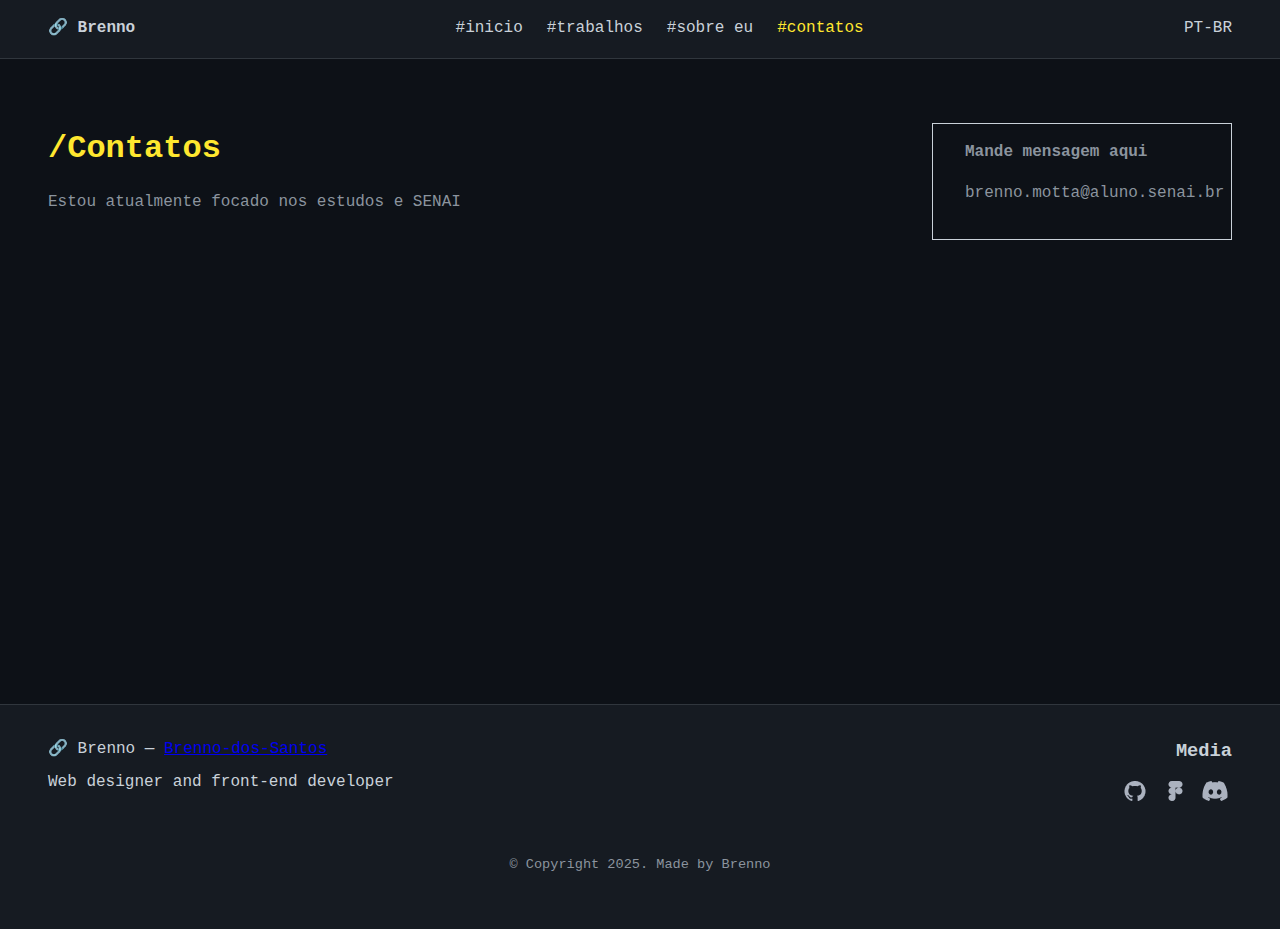
<file: contatos.html>
<!DOCTYPE html>
<html lang="en">
<head>
    <meta charset="UTF-8">
    <meta name="viewport" content="width=device-width, initial-scale=1.0">
    <title></title>
    <link rel="stylesheet" href="style3.css">
</head>
<body>
    <header>
        <div class="logo">🔗 Brenno</div>
        <nav>
          
          <ul>
            <li><a href="inicio.html">#inicio</a></li>
            <li><a href="projetos.html">#trabalhos</a></li>
            <li><a href="sobreEU.html">#sobre eu</a></li>
            <li><a href="contatos" class="ativo">#contatos</a></li>
          </ul>
        </nav>
        <div>PT-BR </div>
      </header>
    
 
      <main>
        <section class="contatos">
            <div>
          <h1>/Contatos</h1>
          <p>Estou atualmente focado nos estudos e SENAI</p>
    </div>
          <div class="contato-card">
            <p><strong>Mande mensagem aqui</strong></p>
            <p> brenno.motta@aluno.senai.br</p>
          </div>
        </section>
      </main>
    
      <!-- FOOTER -->
      <footer>
        <div class="info">
          <p>🔗 Brenno — <a href="https://github.com/Brenno-dos-Santos">Brenno-dos-Santos</a></p>
          <p>Web designer and front-end developer</p>
        </div>
        <div class="media">
          <h3>Media</h3>
          <div class="icons">
        <img src="img/Group 22.png" alt="">
          </div>
        </div>
        <div class="copy">
          <p>© Copyright 2025. Made by Brenno</p>
        </div>
      </footer>
</body>
</html>
</file>
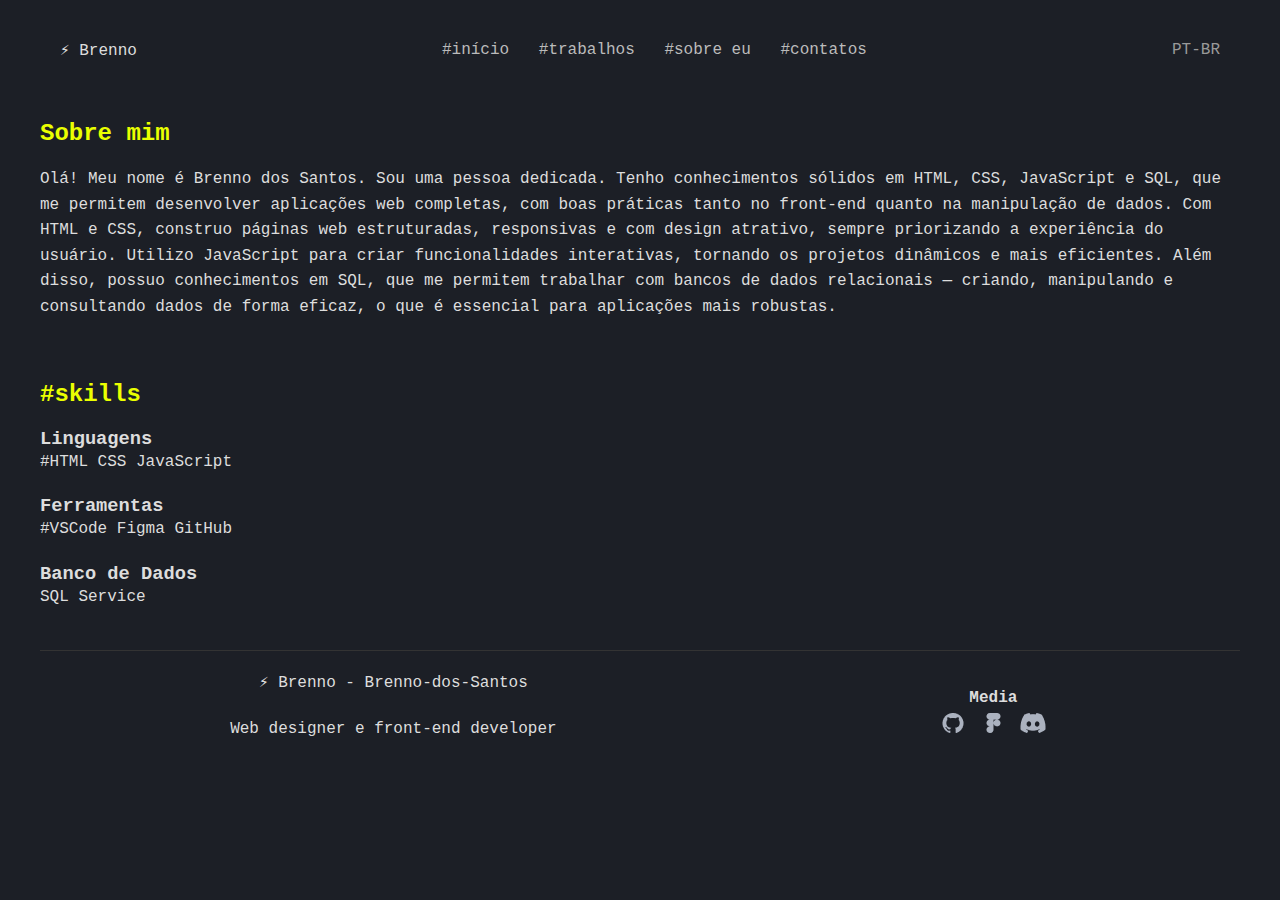
<file: index2.html>
<!DOCTYPE html>
<html lang="pt-BR">
<head>
  <meta charset="UTF-8">
  <meta name="viewport" content="width=device-width, initial-scale=1.0">
  <title>Portfólio - Brenno</title>
  <link rel="stylesheet" href="style2.css">
</head>
<body>


  <!-- Conteúdo principal -->
  <main>
    <!-- Navbar -->
    <header class="topbar">
      <span>⚡ Brenno</span>
      <nav>
        <a href="index.html">#início</a>
        <a href="#">#trabalhos</a>
        <a href="index2.html">#sobre eu</a>
        <a href="#">#contatos</a>
      </nav>
      <span class="lang">PT-BR </span>
    </header>

    <!-- Sobre mim -->
    <section  class="sobre">
      <h2>Sobre mim</h2>
      <p>
        Olá! Meu nome é Brenno dos Santos. Sou uma pessoa dedicada. Tenho conhecimentos sólidos em HTML, CSS, JavaScript e SQL, que me permitem desenvolver aplicações web completas, com boas práticas tanto no front-end quanto na manipulação de dados.
        Com HTML e CSS, construo páginas web estruturadas, responsivas e com design atrativo, sempre priorizando a experiência do usuário. Utilizo JavaScript para criar funcionalidades interativas, tornando os projetos dinâmicos e mais eficientes.
        Além disso, possuo conhecimentos em SQL, que me permitem trabalhar com bancos de dados relacionais — criando, manipulando e consultando dados de forma eficaz, o que é essencial para aplicações mais robustas.
      </p>
    </section>

    <!-- Skills -->
    <section  class="skills">
      <h2>#skills</h2>
      <div class="skills-grid">
        <div>
          <h3>Linguagens</h3>
          <p>#HTML CSS JavaScript</p>
        </div>
        <div>
          <h3>Ferramentas</h3>
          <p>#VSCode Figma GitHub</p>
        </div>
        <div>
          <h3>Banco de Dados</h3>
          <p>SQL Service</p>
        </div>
      </div>
    </section>

    <!-- Rodapé -->
    <footer>
      <div class="footer-left">
       <p> ⚡ Brenno - Brenno-dos-Santos </p>
      <p>  Web designer e front-end developer</p>
      </div>
      <div class="footer-right">
        <h4>Media</h4>
     <img src="img/Group 22.png" alt="">
      </div>
    </footer>
  </main>
</body>
</html>
</file>
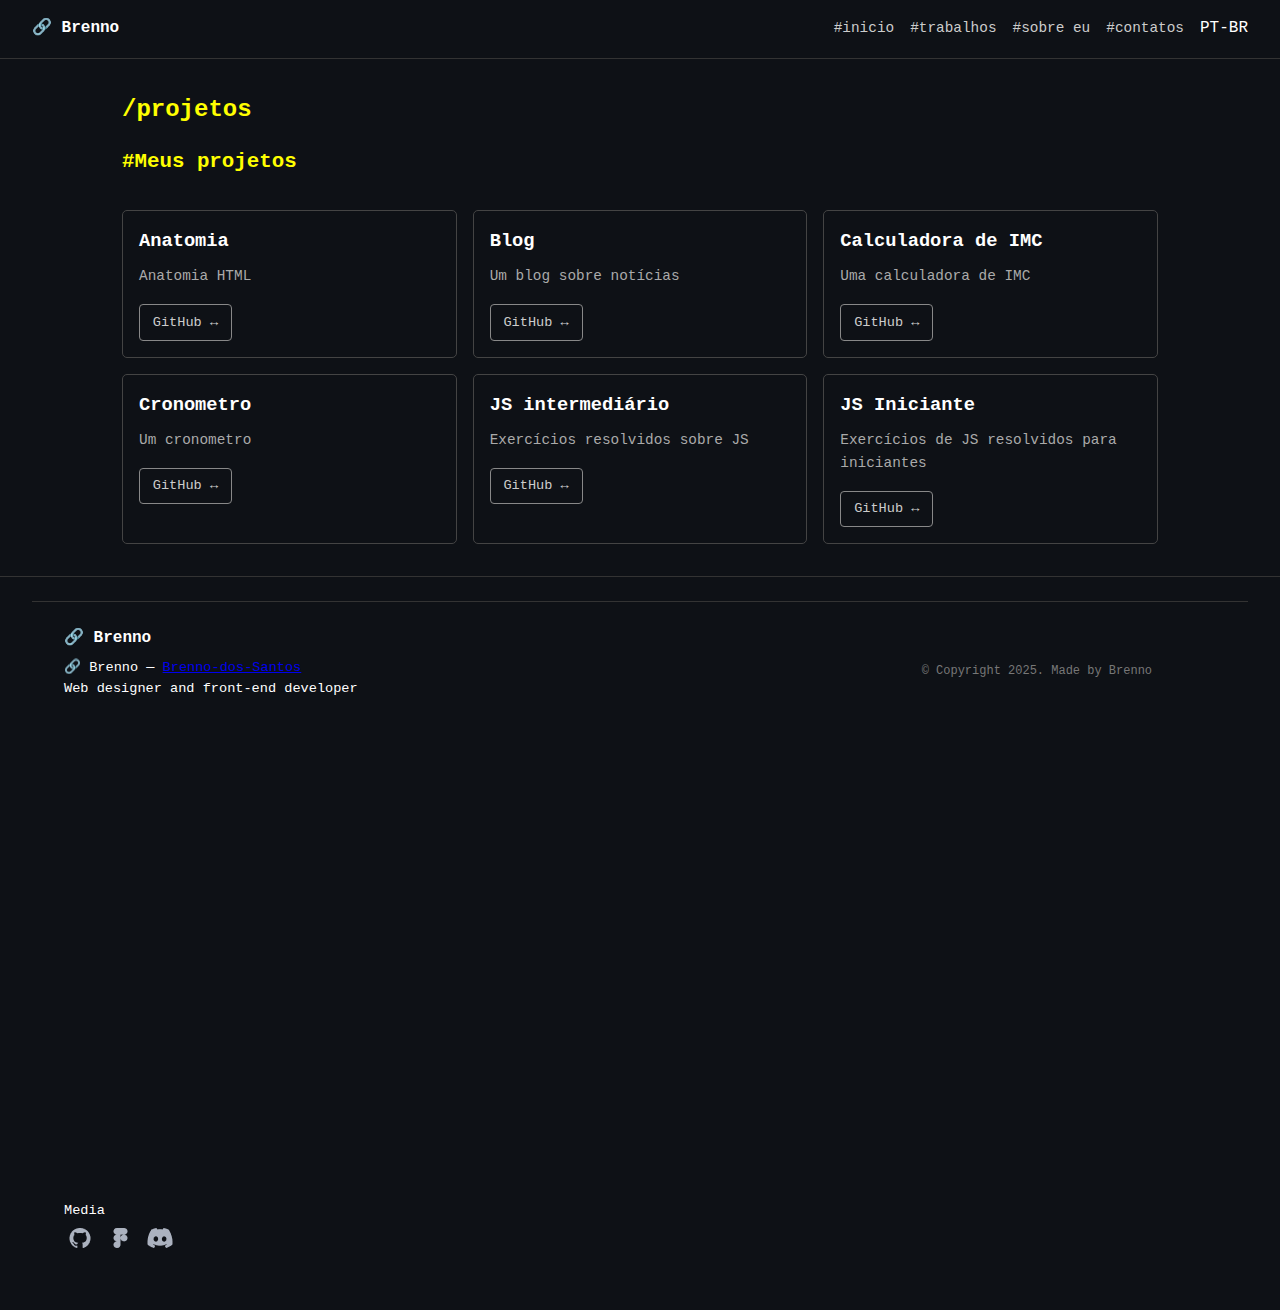
<file: projetos.html>
<!DOCTYPE html>
<html lang="en">
<head>
    <meta charset="UTF-8">
    <meta name="viewport" content="width=device-width, initial-scale=1.0">
    <title>projetos</title>
    <link rel="stylesheet" href="style4.css">
</head>
<body>
    <header>
        <h1>🔗 Brenno</h1>
        <nav>
          <ul>
            <li><a href="inicio.html">#inicio</a></li>
            <li><a href="projetos.html">#trabalhos</a></li>
            <li><a href="sobreEU.html">#sobre eu</a></li>
            <li><a href="contatos.html">#contatos</a></li>
            <li>PT-BR</li>
          </ul>
        </nav>
      </header>
    
      <main>
        <h2 class="path">/projetos</h2>
        <h3 class="title">#Meus projetos</h3>
    
        <div class="projects">
          <div class="card">
            <h3>Anatomia</h3>
            <p>Anatomia HTML</p>
            <a href="https://anatomia-3g1b.onrender.com" class="btn">GitHub ↔</a>
          </div>
    
          <div class="card">
            <h3>Blog</h3>
            <p>Um blog sobre notícias</p>
            <a href="https://brenno-dos-santos.github.io/Blog/" class="btn">GitHub ↔</a>
          </div>
    
          
          <div class="card">
            <h3>Calculadora de IMC</h3>
            <p>Uma calculadora de IMC</p>
            <a href="https://calculadoraimc-ojg6.onrender.com" class="btn">GitHub ↔</a>
          </div>
    
          <div class="card">
            <h3>Cronometro</h3>
            <p>Um cronometro</p>
            <a href="https://cronometro-zbf2.onrender.com" class="btn">GitHub ↔</a>
          </div>
    
          <div class="card">
            <h3>JS intermediário</h3>
            <p>Exercícios resolvidos sobre JS</p>
            <a href="https://js-intermediario.onrender.com" class="btn">GitHub ↔</a>
          </div>
    
          <div class="card">
            <h3>JS Iniciante</h3>
            <p>Exercícios de JS resolvidos para iniciantes</p>
            <a href="https://js-iniciante.onrender.com" class="btn">GitHub ↔</a>
          </div>
        </div>
      </main>
    
      <footer>
        <footer>
            <div class="footer-left">
              <h2>🔗 Brenno</h2>
              <p>🔗 Brenno — <a href="https://github.com/Brenno-dos-Santos">Brenno-dos-Santos</a></p>
              <p>Web designer and front-end developer</p>
            </div>
          
            <div class="copy">
              © Copyright 2025. Made by Brenno
            </div>
          
            <div class="footer-right">
              <p>Media</p>
              <img src="img/Group 22.png" alt="">
            </div>
          </footer>
    
</body>
</html>
</file>
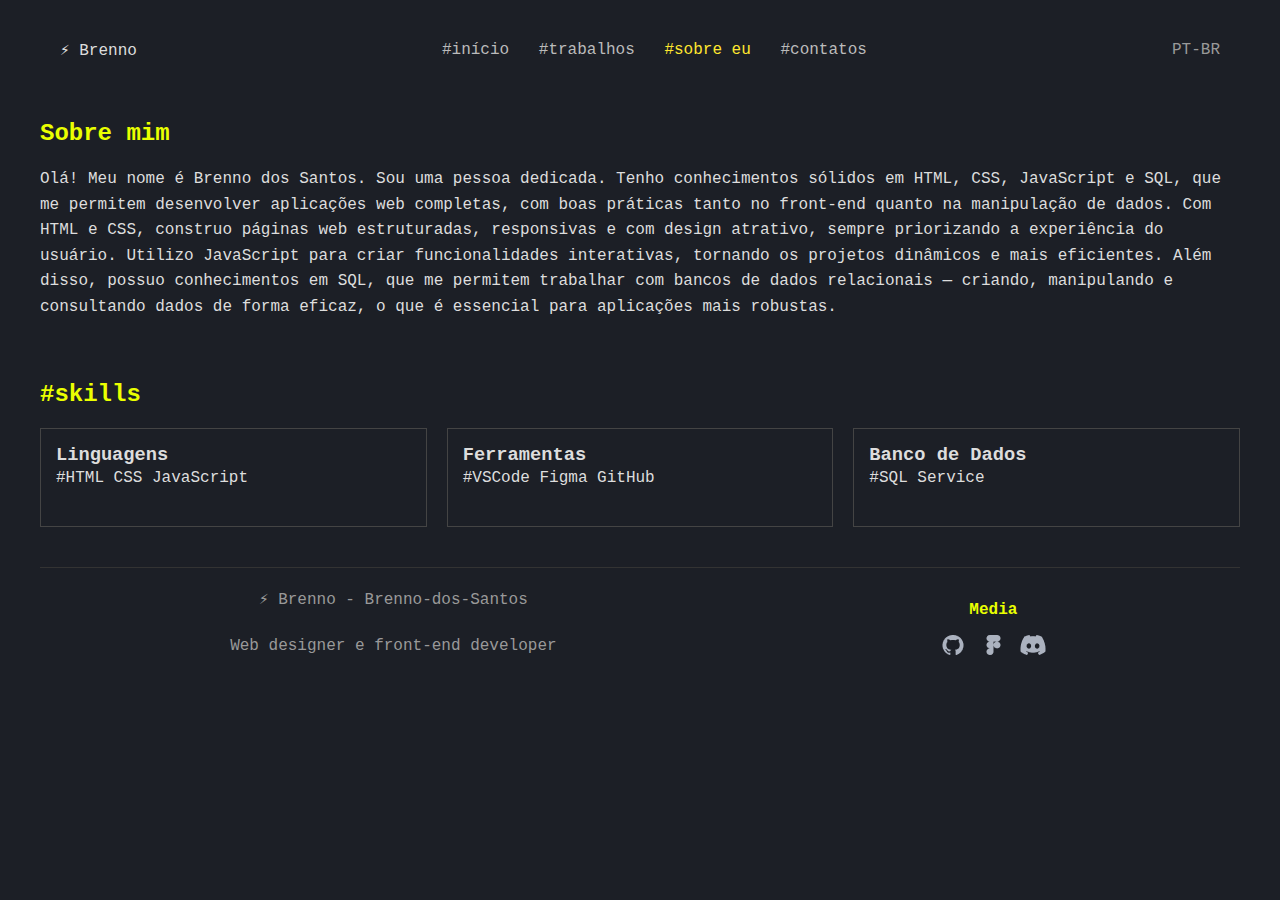
<file: sobreEU.html>
<!DOCTYPE html>
<html lang="pt-BR">
<head>
  <meta charset="UTF-8">
  <meta name="viewport" content="width=device-width, initial-scale=1.0">
  <title>Portfólio - Brenno</title>
  <link rel="stylesheet" href="style2.css">
</head>
<body>


  <!-- Conteúdo principal -->
  <main>
    <!-- Navbar -->
    <header class="topbar">
      <span>⚡ Brenno</span>
      <nav>
        <a href="inicio.html">#início</a>
        <a href="#">#trabalhos</a>
        <a href="sobreEU.html" class="ativo">#sobre eu</a>
        <a href="contatos.html">#contatos</a>
      </nav>
      <span class="lang">PT-BR </span>
    </header>

    <!-- Sobre mim -->
    <section  class="sobre">
      <h2>Sobre mim</h2>
      <p>
        Olá! Meu nome é Brenno dos Santos. Sou uma pessoa dedicada. Tenho conhecimentos sólidos em HTML, CSS, JavaScript e SQL, que me permitem desenvolver aplicações web completas, com boas práticas tanto no front-end quanto na manipulação de dados.
        Com HTML e CSS, construo páginas web estruturadas, responsivas e com design atrativo, sempre priorizando a experiência do usuário. Utilizo JavaScript para criar funcionalidades interativas, tornando os projetos dinâmicos e mais eficientes.
        Além disso, possuo conhecimentos em SQL, que me permitem trabalhar com bancos de dados relacionais — criando, manipulando e consultando dados de forma eficaz, o que é essencial para aplicações mais robustas.
      </p>
    </section>

    <!-- Skills -->
    <section  class="skills">
      <h2>#skills</h2>
      <div class="skills-card">
        <div>
          <h3>Linguagens</h3>
          <p>#HTML CSS JavaScript</p>
        </div>
        <div>
          <h3>Ferramentas</h3>
          <p>#VSCode Figma GitHub</p>
        </div>
        <div>
          <h3>Banco de Dados</h3>
          <p>#SQL Service</p>
        </div>
      </div>
    </section>

    <!-- Rodapé -->
    <footer>
      <div class="footer-esquerda">
       <p> ⚡ Brenno - Brenno-dos-Santos </p>
      <p>  Web designer e front-end developer</p>
      </div>
      <div class="footer-direita">
        <h4>Media</h4>
     <img src="img/Group 22.png" alt="">
      </div>
    </footer>
  </main>
</body>
</html>
</file>
<file: style3.css>
* {
    margin: 0;
    padding: 0;
    box-sizing: border-box;
  }
  
  body {
    font-family: monospace, Arial, sans-serif;
    background-color: #0d1117;
    color: #c9d1d9;
    line-height: 1.6;
    min-height: 100%;
  }
  
  /* HEADER */
  header {
    display: flex;
    justify-content: space-between;
    align-items: center;
    padding: 1rem 3rem;
    background-color: #161b22;
    border-bottom: 1px solid #30363d;
  }
  
  .logo {
    font-weight: bold;
  }
  
  nav ul {
    display: flex;
    list-style: none;
    gap: 1.5rem;
  }
  
  nav a {
    text-decoration: none;
    color: #c9d1d9;
    transition: color 0.3s;
  }
  
  nav a:hover, nav a.ativo {
    color: #FFE72F;
  }

  .contatos {
    
    padding: 4rem 3rem;
    display: flex;
    justify-content: space-between;
    align-items: flex-start;
  }
  
  .contatos h1 {
    font-size: 2rem;
    color: #FFE72F;
    margin-bottom: 1rem;
  }
  
  .contatos p {
    margin-bottom: 1rem;
    color: #8b949e;
  }
  
  .contato-card {
    border: 1px solid #c9d1d9;
    padding: 1rem 2rem;
    background: transparent;
    max-width: 300px;
  }
  
  /* FOOTER */
  footer {
    margin-top: 400px;
    border-top: 1px solid #30363d;
    padding: 2rem 3rem;
    display: flex;
    justify-content: space-between;
    align-items: flex-start;
    flex-wrap: wrap;
    background-color: #161b22;
    height: 25vh;
  }
  
  footer .info p {
    margin-bottom: 0.5rem;
  }
  
  footer .media {
    text-align: right;
  }
  
  footer .media h3 {
    margin-bottom: 0.5rem;
  }
  
  footer .icons a {
    color: #c9d1d9;
    margin: 0 0.5rem;
    font-size: 1.2rem;
    transition: color 0.3s;
  }
  
  footer .icons a:hover {
    color: #d466f2;
  }
  
  footer .copy {
    width: 100%;
    text-align: center;
    margin-top: 1rem;
    font-size: 0.85rem;
    color: #8b949e;
  }
  
  @media (max-width: 1024px) {
    header {
        padding: 1rem 2rem;
    }

    .contatos {
        padding: 3rem 2rem;
    }

    footer {
        padding: 2rem 2rem;
    }
}

/* Celulares */
@media (max-width: 768px) {
    header {
        flex-direction: column;
        align-items: flex-start;
        gap: 1rem;
    }

    nav ul {
        flex-direction: column;
        gap: 0.75rem;
    }

    .contatos {
        flex-direction: column;
        align-items: flex-start;
    }

    .contato-card {
        max-width: 100%;
    }

    footer {
        flex-direction: column;
        align-items: center;
        text-align: center;
    }

    footer .media {
        text-align: center;
        margin-top: 1rem;
    }
}

/* Muito pequeno (smartphones) */
@media (max-width: 480px) {
    header {
        padding: 1rem;
    }

    .contatos {
        padding: 2rem 1rem;
    }

    .contatos h1 {
        font-size: 1.5rem;
    }

    footer {
        padding: 1.5rem 1rem;
    }

    footer .icons a {
        font-size: 1rem;
        margin: 0 0.25rem;
    }
  }
</file>
<file: style4.css>
* {
    margin: 0;
    padding: 0;
    box-sizing: border-box;
  }

  body {
    background-color: #0e1116;
    color: #fff;
    font-family: 'Courier New', monospace;
    line-height: 1.6;
  }

  /* Header */
  header {
    display: flex;
    justify-content: space-between;
    align-items: center;
    padding: 1rem 2rem;
    border-bottom: 1px solid #333;
  }

  header h1 {
    font-size: 1rem;
    font-weight: bold;
  }

  nav ul {
    list-style: none;
    display: flex;
    gap: 1rem;
  }

  nav a {
    text-decoration: none;
    color: #ccc;
    font-size: 0.9rem;
    transition: color 0.3s;
  }

  nav a:hover {
    color: #ff0;
  }

  /* Main */
  main {
    padding: 2rem;
    max-width: 1100px;
    margin: auto;
  }

  .path {
    font-size: 1.5rem;
    color: #ff0;
    margin-bottom: 1rem;
  }

  .title {
    font-size: 1.3rem;
    color: #ff0;
    margin-bottom: 2rem;
  }

  .projects {
    display: grid;
    grid-template-columns: repeat(auto-fit, minmax(280px, 1fr));
    gap: 1rem;
  }

  .card {
    border: 1px solid #444;
    padding: 1rem;
    border-radius: 5px;
    transition: transform 0.2s;
  }

  .card:hover {
    transform: scale(1.03);
  }

  .card h3 {
    margin-bottom: 0.5rem;
  }

  .card p {
    font-size: 0.9rem;
    color: #aaa;
    margin-bottom: 1rem;
  }

  .btn {
    display: inline-block;
    padding: 0.4rem 0.8rem;
    border: 1px solid #888;
    border-radius: 4px;
    text-decoration: none;
    color: #ccc;
    font-size: 0.85rem;
    transition: background 0.3s;
  }

  .btn:hover {
    background: #222;
  }

  /* Footer */
  footer {
    border-top: 1px solid #333;
    padding: 1.5rem 2rem;
    display: flex;
    justify-content: space-between;
    align-items: center;
    flex-wrap: wrap;
    font-size: 0.85rem;
    margin: 0 auto;
    gap: 500px;
  }

  .footer-left h2 {
    font-size: 1rem;
    margin-bottom: 0.3rem;
  }

  .footer-right a {
    margin-left: 0.8rem;
    text-decoration: none;
    color: #fff;
    font-size: 1.2rem;
    transition: color 0.3s;
  }

  .footer-right a:hover {
    color: #ff0;
  }

  .copy {
    text-align: center;
    margin-top: 1rem;
    font-size: 0.75rem;
    color: #777;
  }

  /* Faz o copyright centralizar */
  .copy {
    text-align: center;
    flex: 1; /* ocupa espaço para ficar no meio */
    color: #777;
  }
</file>
<file: style2.css>
/* Reset */
* {
    margin: 0;
    padding: 0;
    box-sizing: border-box;
  }
  
  body {
    font-family: 'Courier New', monospace;
    background-color: #1c1f26;
    color: #ddd;
    display: flex;
  }
  
 
  
  /* Topbar */
  .topbar {
    display: flex;
    justify-content: space-between;
    align-items: center;
    padding: 20px;
  }
  .topbar .brand {
    font-weight: bold;
    color: #eaff00;
  }
  .topbar nav a {
    margin: 0 10px;
    color: #bbb;
    text-decoration: none;
  }
  .topbar nav a:hover {
    color: #eaff00;
  }
  .topbar .lang {
    color: #999;
  }
  
  /* Seções */
  main {
    flex: 1;
    padding: 20px 40px;
  }
  h2 {
    margin: 40px 0 20px;
    color: #eaff00;
  }
  p {
    line-height: 1.6;
    margin-bottom: 20px;
  }
  
  /* Skills grid */
  .skills-card{
    display: flex;
    gap: 20px;
  }
  .skills-card div {
    border: 1px solid #444;
    padding: 15px;
    flex: 1;
  }
  
  /* Footer */
  footer {
    display: flex;
    justify-content: space-around; 
    align-items: center;
    gap: 40px; /* espaço entre os dois */
    padding: 20px;
    border-top: 1px solid #333;
    margin-top: 40px;
    text-align: center;
  }
  footer .footer-esquerda {
    justify-content: center;
    display: flex;
    align-items: center;
    color: #999;
    flex-direction: column;
  }
  footer .footer-direita h4 {
    margin-bottom: 10px;
    color: #eaff00;
  }
  footer .footer-direita a {
    margin-right: 10px;
    color: #bbb;
    text-decoration: none;
  }
  
  .sobre {
display: flex;
flex-wrap: wrap;
  }
    
  nav a:hover, nav a.ativo {
    color: #FFE72F;
  }
  @media (max-width: 1024px) {
    main {
        padding: 20px 30px;
    }

    .skills-card {
        gap: 15px;
    }

    footer {
        gap: 20px;
        padding: 15px;
    }
}

@media (max-width: 1024px) {
    main {
        padding: 15px 20px;
    }
    .skills-card div {
        flex: 1 1 45%; /* dois cards por linha */
    }
}

/* Celulares */
@media (max-width: 768px) {
    .topbar {
        flex-direction: column;
        align-items: flex-start;
        gap: 10px;
    }

    .topbar .lang {
        text-align: left;
    }

    .skills-card div {
        flex: 1 1 100%; /* um card por linha */
    }

    main {
        padding: 10px 15px;
    }
}

/* Muito pequeno */
@media (max-width: 480px) {
    body {
        font-size: 14px;
    }

    .topbar nav a {
        margin: 3px 5px;
    }

    footer {
        padding: 15px 10px;
        gap: 15px;
    }

    .skills-card {
        gap: 10px;
    }
}
</file>
